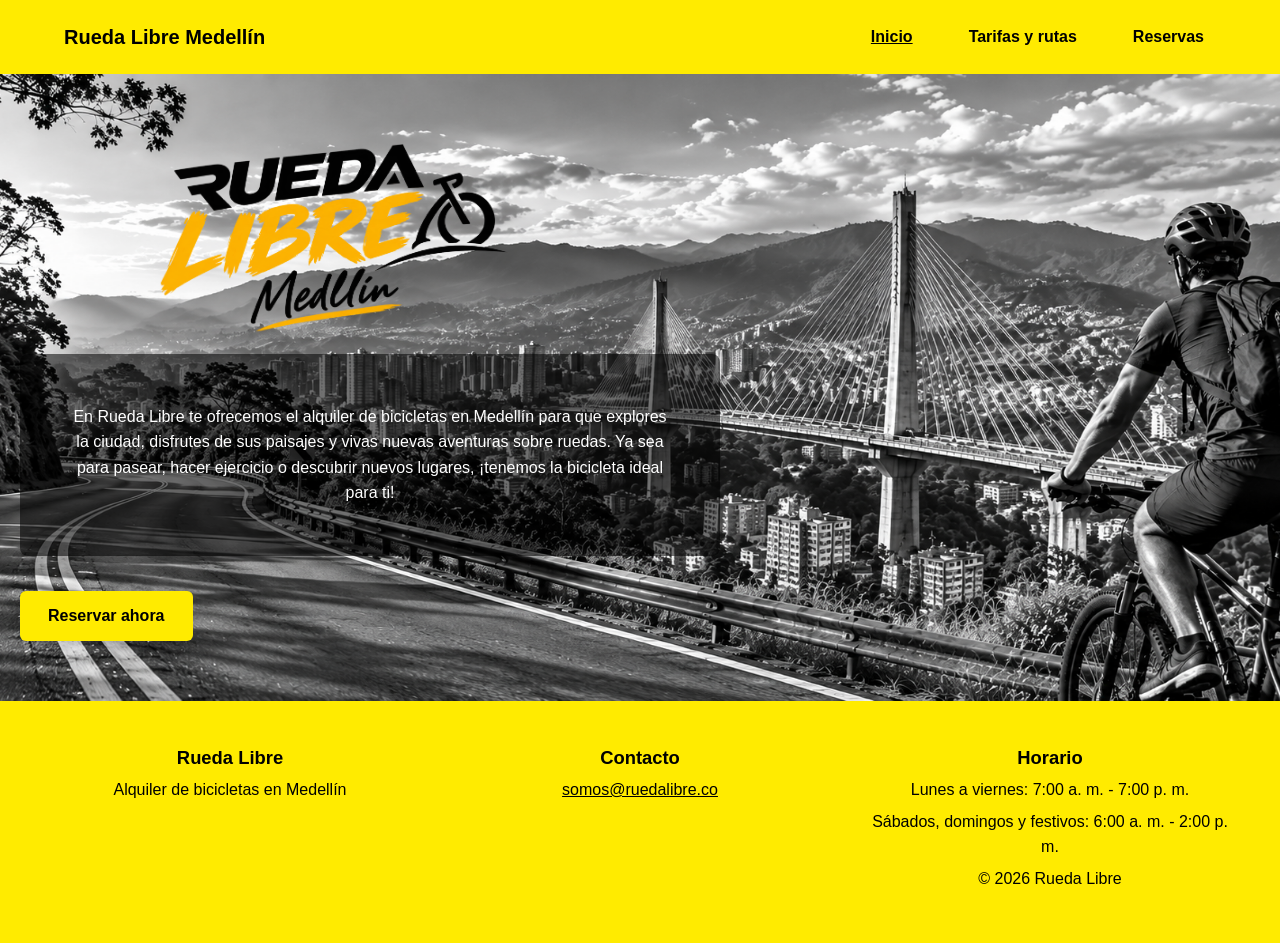
<file: index.html>
<!DOCTYPE html>
<html lang="es">
<head>
    <meta charset="UTF-8">
    <meta name="viewport" content="width=device-width, initial-scale=1.0">
    <title>Rueda Libre | Alquiler de bicicletas en Medellín</title>
    <meta name="description" content="Alquiler de bicicletas y recorridos guiados en Medellín.">
    <link rel="stylesheet" href="style.css/style.css">
</head>
<body>

    <header class="encabezado">
        <a href="index.html" class="marca">Rueda Libre Medellín</a>

        <button class="menu-toggle" type="button" aria-expanded="false"
                aria-controls="menu-principal" aria-label="Abrir menú">
            <span></span><span></span><span></span>
        </button>

        <nav class="menu-principal" id="menu-principal" aria-label="Principal">
            <ul>
                <li class="desplegable">
                    <a href="index.html" aria-current="page">Inicio</a>
                    <ul class="submenu">
                        <li><a href="#quienes-somos">¿Quiénes somos?</a></li>
                        <li><a href="#servicios">Nuestros servicios</a></li>
                    </ul>
                </li>

                <li class="desplegable">
                    <a href="paginas/tarifas.html">Tarifas y rutas</a>
                    <ul class="submenu">
                        <li><a href="paginas/tarifas.html">Ver tarifas</a></li>
                        <li><a href="paginas/tarifas.html#recorridos">Recorridos guiados</a></li>
                    </ul>
                </li>

                <li class="desplegable">
                    <a href="paginas/reservas.html">Reservas</a>
                    <ul class="submenu">
                        <li><a href="#como-alquilar">¿Cómo alquilar?</a></li>
                        <li><a href="#encuentranos">Encuéntranos</a></li>
                    </ul>
                </li>
            </ul>
        </nav>
    </header>

    <section class="portada">
        <div class="imgprincipal">
            <img src="img/file_00000000456081f5a34f9befe097cce7.png" alt="Ciclistas recorriendo Medellín">
        </div>

        <img src="img/Rueda Libre Medellín en movimiento.png" alt="Logo de Rueda Libre" class="logo">

        <p class="descripcion">
            En Rueda Libre te ofrecemos el alquiler de bicicletas en Medellín para que explores la ciudad, disfrutes de sus paisajes y vivas nuevas aventuras sobre ruedas. Ya sea para pasear, hacer ejercicio o descubrir nuevos lugares, ¡tenemos la bicicleta ideal para ti!
        </p>
        <a href="paginas/reservas.html" class="boton-principal">Reservar ahora</a>
    </section>

    <section id="quienes-somos">
        <h2>¿Quiénes somos?</h2>
        <p>Somos un negocio de alquiler de bicicletas en Medellín, creado para que disfrutes la ciudad de una manera divertida, saludable y sostenible. Queremos que vivas nuevas experiencias, explores diferentes lugares y recorras cada camino sobre dos ruedas. ¡Anímate a pedalear con nosotros!</p>
    </section>

    <section id="servicios">
        <h2>Nuestros servicios</h2>

        <div class="tarjetas">
            <article class="tarjeta">
                <h3>Alquiler de bicicletas</h3>
                <p>Bicicletas urbanas, de montaña y eléctricas por hora, medio día o día completo.</p>
                <a class="tarjeta-enlace" href="paginas/tarifas.html#tarifas-alquiler">Ver tarifas</a>
            </article>

            <article class="tarjeta">
                <h3>Mantenimiento</h3>
                <p>Revisamos frenos, cadena y llantas.</p>
                <ul>
                    <li>Ajuste de frenos</li>
                    <li>Lubricación de cadena</li>
                    <li>Cambio de llantas</li>
                </ul>
            </article>

            <article class="tarjeta">
                <h3>Recorridos guiados</h3>
                <p>Explora Medellín con nuestros recorridos en bicicleta.</p>
                <a class="tarjeta-enlace" href="paginas/tarifas.html#recorridos">Consultar recorridos y precios</a>
            </article>
        </div>
    </section>

    <section id="como-alquilar">
        <h2>¿Cómo alquilar?</h2>
        <p>En Rueda Libre alquilar tu bicicleta es muy fácil. Sigue estos sencillos pasos:</p>

        <ol class="pasos">
            <li>Elige tu bicicleta</li>
            <li>Reserva tu alquiler</li>
            <li>Realiza el pago</li>
            <li>Empieza tu aventura</li>
        </ol>

        <p class="nota"><strong>Incluye candado y casco.</strong></p>
        <a href="paginas/reservas.html" class="boton-principal">Reservar ahora</a>
    </section>

    <section id="encuentranos">
        <h2>Encuéntranos</h2>
        <p>Ven y recorre Medellín con Rueda Libre.</p>
        <p>
            <a href="https://www.google.com/maps/search/?api=1&query=Medellin+Colombia"
               target="_blank" rel="noopener noreferrer">
                Ver ubicación en el mapa
            </a>
        </p>
    </section>

    <footer>
        <div class="pie-bloque">
            <h3>Rueda Libre</h3>
            <p>Alquiler de bicicletas en Medellín</p>
        </div>

        <div class="pie-bloque">
            <h3>Contacto</h3>
            <p><a href="mailto:somos@ruedalibre.co">somos@ruedalibre.co</a></p>
        </div>

        <div class="pie-bloque">
            <h3>Horario</h3>
            <p>Lunes a viernes: 7:00 a. m. - 7:00 p. m.</p>
            <p>Sábados, domingos y festivos: 6:00 a. m. - 2:00 p. m.</p>
            <p>© 2026 Rueda Libre</p>
        </div>
    </footer>

</body>
</html>
</file>
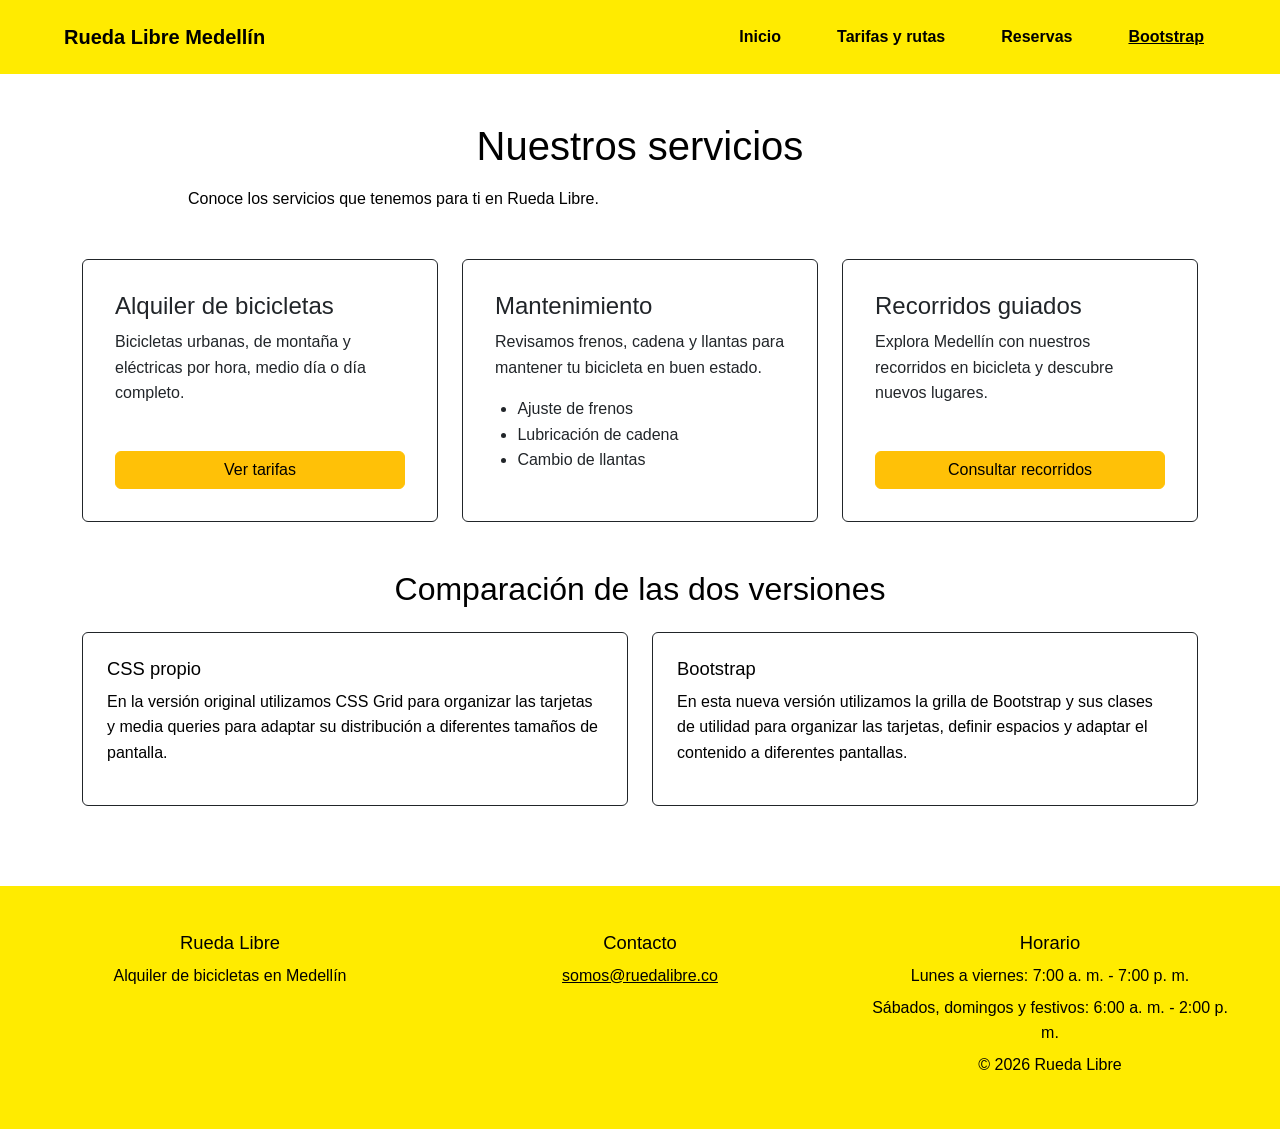
<file: paginas/boostrap.html>
<!DOCTYPE html>
<html lang="es">
<head>
    <meta charset="UTF-8">
    <meta name="viewport" content="width=device-width, initial-scale=1.0">

    <title>Servicios Bootstrap | Rueda Libre</title>
    <link href="https://cdn.jsdelivr.net/npm/bootstrap@5.3.3/dist/css/bootstrap.min.css" rel="stylesheet">

    <link rel="stylesheet" href="../style.css/style.css">
</head>

<body>

    <header class="encabezado">
        <a href="../index.html" class="marca">Rueda Libre Medellín</a>

        <nav class="menu-principal">
            <ul>
                <li><a href="../index.html">Inicio</a></li>
                <li><a href="tarifas.html">Tarifas y rutas</a></li>
                <li><a href="reservas.html">Reservas</a></li>
                <li><a href="bootstrap.html" aria-current="page">Bootstrap</a></li>
            </ul>
        </nav>
    </header>

    <main class="container py-5">

        <h1 class="text-center mb-3">
            Nuestros servicios
        </h1>

        <p class="text-center mb-5">
            Conoce los servicios que tenemos para ti en Rueda Libre.
        </p>
        <div class="row g-4">

            <div class="col-12 col-md-6 col-lg-4">

                <div class="card h-100 p-3 border-dark">

                    <div class="card-body d-flex flex-column">

                        <h2 class="card-title h4">
                            Alquiler de bicicletas
                        </h2>

                        <p class="card-text">
                            Bicicletas urbanas, de montaña y eléctricas
                            por hora, medio día o día completo.
                        </p>

                        <a href="tarifas.html#tarifas-alquiler"
                           class="btn btn-warning mt-auto">
                            Ver tarifas
                        </a>
                    </div>
                </div>
            </div>
            <div class="col-12 col-md-6 col-lg-4">

                <div class="card h-100 p-3 border-dark">

                    <div class="card-body d-flex flex-column">

                        <h2 class="card-title h4">
                            Mantenimiento
                        </h2>

                        <p class="card-text">
                            Revisamos frenos, cadena y llantas
                            para mantener tu bicicleta en buen estado.
                        </p>

                        <ul>
                            <li>Ajuste de frenos</li>
                            <li>Lubricación de cadena</li>
                            <li>Cambio de llantas</li>
                        </ul>
                    </div>
                </div>
            </div>
            <div class="col-12 col-md-6 col-lg-4">
                <div class="card h-100 p-3 border-dark">
                    <div class="card-body d-flex flex-column">
                        <h2 class="card-title h4">
                            Recorridos guiados
                        </h2>
                        <p class="card-text">
                            Explora Medellín con nuestros recorridos
                            en bicicleta y descubre nuevos lugares.
                        </p>
                        <a href="tarifas.html#recorridos"
                           class="btn btn-warning mt-auto">
                            Consultar recorridos
                        </a>
                    </div>
                </div>
            </div>
        </div>
        <section class="mt-5">
            <h2 class="text-center mb-4">
                Comparación de las dos versiones
            </h2>
            <div class="row g-4">
                <div class="col-12 col-md-6">
                    <div class="border border-dark rounded p-4 h-100">
                        <h3>CSS propio</h3>
                        <p>
                            En la versión original utilizamos CSS Grid
                            para organizar las tarjetas y media queries
                            para adaptar su distribución a diferentes
                            tamaños de pantalla.
                        </p>
                    </div>
                </div>
                <div class="col-12 col-md-6">
                    <div class="border border-dark rounded p-4 h-100">
                        <h3>Bootstrap</h3>
                        <p>
                            En esta nueva versión utilizamos la grilla
                            de Bootstrap y sus clases de utilidad para
                            organizar las tarjetas, definir espacios
                            y adaptar el contenido a diferentes pantallas.
                        </p>
                    </div>
                </div>
            </div>
        </section>
    </main>
    <footer>
        <div class="pie-bloque">
            <h3>Rueda Libre</h3>
            <p>Alquiler de bicicletas en Medellín</p>
        </div>
        <div class="pie-bloque">
            <h3>Contacto</h3>
            <p>
                <a href="mailto:somos@ruedalibre.co">
                    somos@ruedalibre.co
                </a>
            </p>
        </div>
        <div class="pie-bloque">
            <h3>Horario</h3>
            <p>Lunes a viernes: 7:00 a. m. - 7:00 p. m.</p>
            <p>Sábados, domingos y festivos: 6:00 a. m. - 2:00 p. m.</p>
            <p>© 2026 Rueda Libre</p>
        </div>
    </footer>
</body>
</html>
</file>
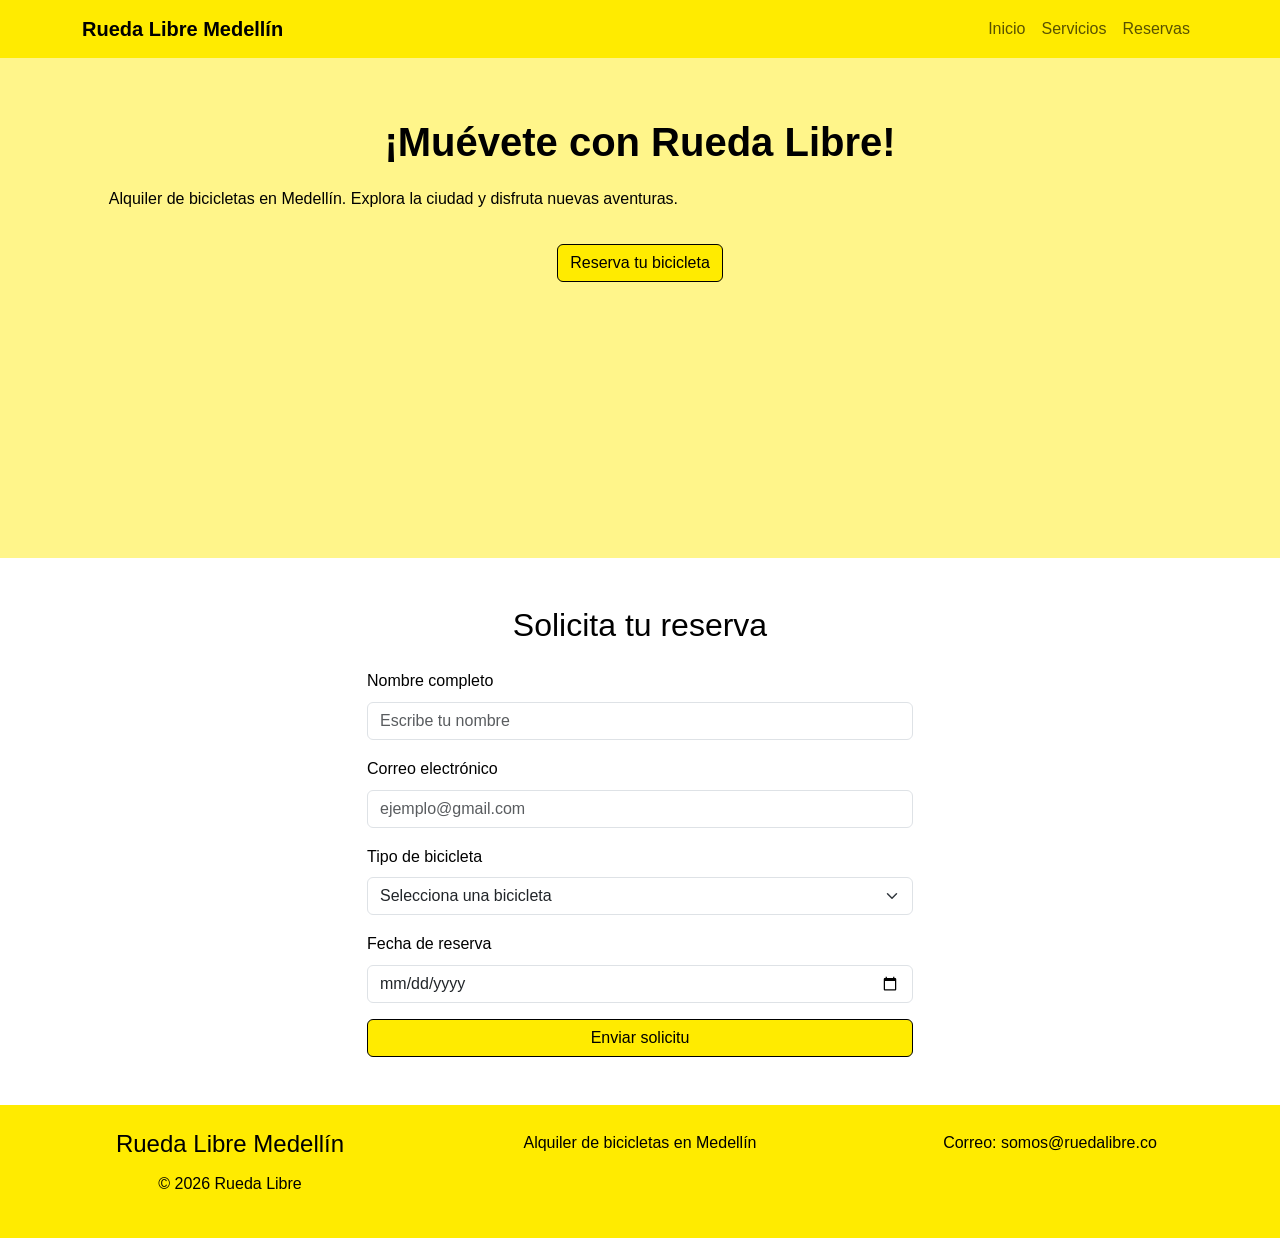
<file: paginas/landing-bootstrap.html>
<!DOCTYPE html>
<html lang="es">

<head>
    <meta charset="UTF-8">
    <meta name="viewport" content="width=device-width, initial-scale=1.0">
    <title>Rueda Libre | Bootstrap</title>
    <link href="https://cdn.jsdelivr.net/npm/bootstrap@5.3.3/dist/css/bootstrap.min.css" rel="stylesheet">
    <link rel="stylesheet" href="/style.css/style.css">
</head>
<body>
    <nav class="navbar navbar-expand-lg">
        <div class="container">
            <a class="navbar-brand fw-bold" href="#">
                Rueda Libre Medellín
            </a>
            <button class="navbar-toggler" type="button"
                data-bs-toggle="collapse"
                data-bs-target="#menu">
                <span class="navbar-toggler-icon"></span>
            </button>
            <div class="collapse navbar-collapse" id="menu">
                <ul class="navbar-nav ms-auto">
                    <li class="nav-item">
                        <a class="nav-link" href="#inicio">Inicio</a>
                    </li>
                    <li class="nav-item">
                        <a class="nav-link" href="#servicios">Servicios</a>
                    </li>
                    <li class="nav-item">
                        <a class="nav-link" href="#reservas">Reservas</a>
                    </li>
                </ul>
            </div>
        </div>
    </nav>
    <section class="portada" id="inicio">
        <div class="container">
            <h1 class="fw-bold">
                ¡Muévete con Rueda Libre!
            </h1>
            <p class="mt-3">
                Alquiler de bicicletas en Medellín.
                Explora la ciudad y disfruta nuevas aventuras.
            </p>
            <a href="#reservas" class="btn btn-amarillo mt-3">
                Reserva tu bicicleta
            </a>
        </div>
    </section>
    <section class="container py-5" id="servicios">
        <h2 class="text-center mb-4">
            Nuestros servicios
        </h2>
        <div class="row g-4">
            <div class="col-12 col-md-6 col-lg-4">
                <div class="card h-100">
                    <div class="card-body">
                        <h3 class="card-title">
                            Alquiler de bicicletas
                        </h3>
                        <p class="card-text">
                            Bicicletas urbanas, de montaña
                            y eléctricas.
                        </p>
                        <a href="tarifas.html"
                            class="btn btn-amarillo">
                            Ver tarifas
                        </a>
                    </div>
                </div>
            </div>
            <div class="col-12 col-md-6 col-lg-4">
                <div class="card h-100">
                    <div class="card-body">
                        <h3 class="card-title">
                            Mantenimiento
                        </h3>
                        <p class="card-text">
                            Revisamos frenos, cadena y llantas
                            para cuidar tu bicicleta.
                        </p>
                    </div>
                </div>
            </div>
            <div class="col-12 col-md-6 col-lg-4">
                <div class="card h-100">
                    <div class="card-body">
                        <h3 class="card-title">
                            Recorridos guiados
                        </h3>
                        <p class="card-text">
                            Conoce Medellín y disfruta
                            nuestros recorridos en bicicleta.
                        </p>
                        <a href="tarifas.html#recorridos"
                            class="btn btn-amarillo">
                            Ver recorridos
                        </a>
                    </div>
                </div>
            </div>
        </div>
    </section>
    <section class="container py-5" id="reservas">
        <h2 class="text-center mb-4">
            Solicita tu reserva
        </h2>
        <div class="row justify-content-center">
            <div class="col-12 col-md-8 col-lg-6">
                <form>
                    <div class="mb-3">
                        <label class="form-label">
                            Nombre completo
                        </label>
                        <input type="text" class="form-control"
                            placeholder="Escribe tu nombre" required>
                    </div>
                    <div class="mb-3">
                        <label class="form-label">
                            Correo electrónico
                        </label>
                        <input type="email" class="form-control"
                            placeholder="ejemplo@gmail.com" required>
                    </div>
                    <div class="mb-3">
                        <label class="form-label">
                            Tipo de bicicleta
                        </label>
                        <select class="form-select" required>
                            <option value="">Selecciona una bicicleta</option>
                            <option>Urbana</option>
                            <option>Montaña</option>
                            <option>Eléctrica</option>
                        </select>
                    </div>
                    <div class="mb-3">
                        <label class="form-label">
                            Fecha de reserva
                        </label>
                        <input type="date" class="form-control" required>
                    </div>
                    <button type="button"
                        class="btn btn-amarillo w-100"
                        data-bs-toggle="modal"
                        data-bs-target="#modalReserva">
                        Enviar solicitu
                    </button>
                </form>
            </div>
        </div>
    </section>
    <div class="modal fade" id="modalReserva" tabindex="-1">
        <div class="modal-dialog">
            <div class="modal-content">
                <div class="modal-header">
                    <h5 class="modal-title">
                        Rueda Libre
                    </h5>
                    <button type="button"
                        class="btn-close"
                        data-bs-dismiss="modal">
                    </button>
                </div>
                <div class="modal-body">
                    Gracias por tu interés en Rueda Libre.
                    Tu solicitud está lista para ser revisada.
                </div>
                <div class="modal-footer">
                    <button type="button"
                        class="btn btn-amarillo"
                        data-bs-dismiss="modal">
                        Cerrar
                    </button>
                </div>
            </div>
        </div>
    </div>
    <footer>
        <h4>Rueda Libre Medellín</h4>
        <p>Alquiler de bicicletas en Medellín</p>
        <p>Correo: somos@ruedalibre.co</p>
        <p>© 2026 Rueda Libre</p>
    </footer>


  

    <script src="https://cdn.jsdelivr.net/npm/bootstrap@5.3.3/dist/js/bootstrap.bundle.min.js"></script>

</body>
</html>
</file>
<file: style.css/style.css>
*{
    padding: 0%;
    margin: 0%;
    box-sizing: border-box;
    font-family: 'Lucida Sans', 'Lucida Sans Regular', 'Lucida Grande', 'Lucida Sans Unicode', Geneva, Verdana, sans-serif;
}
body {
    margin: 0;
    min-height: 100vh;
    display: flex;
    flex-direction: column;
    line-height: 1.6;
    color: black;
    background: #fff;
}
img {
    max-width: 100%;
    height: auto;
    display: block;
}
h1 { font-size: clamp(1.75rem, 5vw, 2.5rem); line-height: 1.2; margin-bottom: 0.5em; }
h2 { font-size: clamp(1.4rem, 3.5vw, 2rem); line-height: 1.2; margin-bottom: 0.6em; }
h3 { font-size: 1.15rem; line-height: 1.3; margin-bottom: 0.4em; }
p  { margin-bottom: 1em; max-width: 70ch; }
main ul,
section ul { 
    padding-left: 1.4rem; margin-bottom: 1em; 
}
:focus-visible {
    outline: 3px solid black;
    outline-offset: 2px;
}
.encabezado {
    position: sticky;
    top: 0;
    z-index: 20;
    display: flex;
    align-items: center;
    justify-content: space-between;
    gap: 1rem;
    background-color: #ffeb00;
    padding: 1rem 5%;
}
.marca {
    font-size: 20px;
    font-weight: bold;
    color: black;
    text-decoration: none;
}
.menu-toggle {
    display: inline-flex;
    flex-direction: column;
    justify-content: center;
    gap: 5px;
    width: 44px;
    height: 44px;
    padding: 10px;
    background: transparent;
    border: 2px solid black;
    border-radius: 6px;
    cursor: pointer;
}
.menu-toggle span {
    display: block;
    height: 2px;
    background: black;
    border-radius: 2px;
    transition: transform 0.2s, opacity 0.2s;
}
.menu-toggle[aria-expanded="true"] span:nth-child(1) { transform: translateY(7px) rotate(45deg); }
.menu-toggle[aria-expanded="true"] span:nth-child(2) { opacity: 0; }
.menu-toggle[aria-expanded="true"] span:nth-child(3) { transform: translateY(-7px) rotate(-45deg); }
.menu-principal {
    display: none;
    position: absolute;
    top: 100%;
    left: 0;
    right: 0;
    max-height: calc(100vh - 4.5rem);
    overflow-y: auto;
    background-color: #ffeb00;
    border-top: 1px solid rgba(0, 0, 0, 0.2);
    padding: 0.5rem 5% 1rem;
}
.menu-principal.abierto { 
    display: block; 
}
.menu-principal ul {
    display: flex;
    flex-direction: column;
    list-style: none;
    padding: 0;
    margin: 0;
}
.menu-principal li { 
    position: relative; 
}
.menu-principal a {
    display: block;
    color: black;
    text-decoration: none;
    padding: 0.7rem 0.5rem;
}
.menu-principal a:hover { 
    background-color: #fff58a; 
}
.menu-principal a[aria-current="page"] { text-decoration: underline; }
.menu-principal > ul > li > a {
    font-weight: bold;
    border-bottom: 1px solid rgba(0, 0, 0, 0.15);
}
.menu-principal .submenu {
    display: block;
    padding: 0 0 0 1rem;
}
.menu-principal .submenu a {
    font-size: 0.95rem;
    padding: 0.5rem;
}
.menu-principal .submenu li { 
    width: 100%; 
}
.portada {
    position: relative;
    min-height: 520px;
    display: flex;
    flex-direction: column;
    justify-content: space-between;
    gap: 20px;
    padding: 20px 16px;
    margin: 0;
}
.imgprincipal {
    position: absolute;
    inset: 0;
    z-index: 0;
}
.imgprincipal img {
    width: 100%;
    height: 100%;
    object-fit: cover;
    display: block;
}
.logo {
    position: relative;
    z-index: 1;
    align-self: flex-start;
    width: clamp(160px, 45vw, 400px);
    margin-left: 4%;
}
.descripcion {
    position: relative;
    z-index: 1;
    color: white;
    background: rgba(0, 0, 0, 0.55);
    padding: 20px;
    border-radius: 8px;
    max-width: 700px;
    margin: 0;
}
.boton-principal {
    position: relative;
    z-index: 1;
    display: inline-block;
    align-self: flex-start;
    margin-top: 15px;
    padding: 12px 28px;
    background-color: #ffeb00;
    color: black;
    text-decoration: none;
    font-weight: bold;
    border-radius: 6px;
}
.boton-principal:hover { background-color: #fff58a; }
#quienes-somos,
#servicios,
#como-alquilar,
#encuentranos {
    display: none;
    width: 100%;
    padding: 40px 5%;
    max-width: 900px;
    margin: 0 auto;
    scroll-margin-top: 5rem;
}
#quienes-somos:target,
#servicios:target,
#como-alquilar:target,
#encuentranos:target {
    display: block;
}
body:has(#quienes-somos:target, #servicios:target, #como-alquilar:target, #encuentranos:target) .portada {
    display: none;
}
.tarjetas {
    display: grid;
    grid-template-columns: 1fr;
    gap: 1.25rem;
    margin-top: 1.25rem;
}
.tarjeta {
    display: flex;
    flex-direction: column;
    padding: 1.5rem;
    background: #fff;
    border: 1px solid black;
    border-radius: 8px;
}
.tarjeta .tarjeta-enlace {
    margin-top: auto;
    font-weight: bold;
}
.pasos {
    display: grid;
    grid-template-columns: 1fr;
    gap: 1rem;
    list-style: none;
    padding: 0;
    margin: 1.25rem 0;
    counter-reset: paso;
}
.pasos li {
    position: relative;
    padding: 1rem 1rem 1rem 3.5rem;
    background: #fff58a;
    border-radius: 8px;
    font-weight: bold;
    counter-increment: paso;
}
.pasos li::before {
    content: counter(paso);
    position: absolute;
    left: 1rem;
    top: 50%;
    transform: translateY(-50%);
    width: 1.9rem;
    height: 1.9rem;
    display: grid;
    place-items: center;
    background: black;
    color: #ffeb00;
    border-radius: 50%;
    font-size: 0.95rem;
}

.nota {
    padding: 0.9rem 1.1rem;
    background: #fffbd0;
    border-left: 4px solid #ffeb00;
    border-radius: 0 8px 8px 0;
}
.titulo-pagina {
    padding: 2rem 5%;
    background-color: #fff58a;
    text-align: center;
}

.titulo-pagina h1 { margin: 0; }

main {
    flex: 1;
    width: 100%;
    max-width: 900px;
    margin: 0 auto;
    padding: 40px 5%;
}

main section {
     margin-bottom: 2rem; 
}
.tabla-contenedor {
    overflow-x: auto;
    margin-bottom: 1.5rem;
}

.tabla-tarifas {
    width: 100%;
    border-collapse: collapse;
    border: 1px solid black;
}

.tabla-tarifas caption {
    padding: 0.5rem 0;
    text-align: left;
    font-weight: bold;
}

.tabla-tarifas th,
.tabla-tarifas td {
    border: 1px solid black;
    padding: 8px;
    text-align: left;
}

.tabla-tarifas thead th {
     background-color: #ffeb00; 
}
.contacto-tarjeta {
    max-width: 560px;
    padding: 1.5rem;
    background: #fff;
    border: 1px solid black;
    border-radius: 8px;
    margin-bottom: 1.5rem;
}

dt {
     font-weight: bold; margin-top: 0.75rem; 
}

footer {
    display: grid;
    grid-template-columns: 1fr;
    background-color: #ffeb00;
}

.pie-bloque {
    background-color: #ffeb00;
    color: black;
    padding: 1.25rem 5%;
}

.pie-bloque h3 { margin-bottom: 0.4em; }
.pie-bloque p { margin-bottom: 0.4em; }
.pie-bloque a { color: black; }

@media (min-width: 640px) {
    .portada { padding: 30px 40px; }
    .logo { margin-left: 6%; }
    .descripcion { padding: 30px; }

    .tarjetas { grid-template-columns: repeat(2, 1fr); }
    .pasos { grid-template-columns: repeat(2, 1fr); }

    footer { grid-template-columns: repeat(2, 1fr); }
    footer .pie-bloque:last-child { grid-column: 1 / -1; }
}
@media (max-width: 639px) {
    .tabla-contenedor { overflow-x: visible; }

    .tabla-tarifas,
    .tabla-tarifas tbody,
    .tabla-tarifas tr,
    .tabla-tarifas th,
    .tabla-tarifas td,
    .tabla-tarifas caption { 
        display: block; 
    }

    .tabla-tarifas {
         border: 0; 
    }
    .tabla-tarifas thead {
        position: absolute;
        width: 1px;
        height: 1px;
        overflow: hidden;
        clip: rect(0 0 0 0);
    }

    .tabla-tarifas tr {
        margin-bottom: 1rem;
        border: 1px solid black;
        border-radius: 8px;
        overflow: hidden;
    }

    .tabla-tarifas th,
    .tabla-tarifas td { border: 0; }

    .tabla-tarifas tbody th { 
        background-color: #ffeb00; 
    }

    .tabla-tarifas td {
        display: flex;
        justify-content: space-between;
        gap: 1rem;
        text-align: right;
        border-top: 1px solid rgba(0, 0, 0, 0.2);
    }

    .tabla-tarifas td::before {
        content: attr(data-label);
        font-weight: bold;
        text-align: left;
    }
}
@media (min-width: 960px) {
    .portada { min-height: 500px; padding: 30px 40px; }
    .logo { margin-left: 9%; }
    .descripcion { padding: 50px; }

    .tarjetas { grid-template-columns: repeat(3, 1fr); }
    .pasos { grid-template-columns: repeat(4, 1fr); }

    footer { grid-template-columns: repeat(3, 1fr); }
    footer .pie-bloque:last-child { grid-column: auto; }

    /* Menú horizontal con desplegables (tu diseño original) */
    .menu-toggle { display: none; }

    .menu-principal {
        display: block;
        position: static;
        max-height: none;
        overflow: visible;
        padding: 0;
        background: transparent;
        border: 0;
    }

    .menu-principal > ul {
        flex-direction: row;
        justify-content: right;
        align-items: center;
        flex-wrap: wrap;
        gap: 2rem;
    }

    .menu-principal > ul > li > a {
        padding: 0.5rem 0.75rem;
        border-bottom: 0;
    }

    .menu-principal > ul > li:hover {
        cursor: pointer;
        background-color: #fff;
    }

    .menu-principal > ul > li > a:hover { 
        background: transparent; 
    }

    .menu-principal .submenu {
        display: none;
        position: absolute;
        top: 100%;
        left: 0;
        min-width: 200px;
        background-color: #ffeb00;
        padding: 0.1rem;
        z-index: 8;
    }

    .menu-principal .desplegable:hover > .submenu,
    .menu-principal .desplegable:focus-within > .submenu {
        display: flex;
        flex-direction: column;
        align-items: stretch;
    }
    .menu-principal .submenu a { 
        padding: 0.5rem;
    }
    .menu-principal .submenu a:hover {
         background-color: #fff58a; 
    }
}
@media (prefers-reduced-motion: reduce) {
    * { transition: none !important; }
}
body {
    font-family: Arial, sans-serif;
    background-color: white;
}
.navbar {
    background-color: #ffeb00;
}
.portada {
    background-color: #fff58a;
    padding: 60px 20px;
    text-align: center;
}
.btn-amarillo {
    background-color: #ffeb00;
    color: black;
    border: 1px solid black;
}
.btn-amarillo:hover {
    background-color: #fff58a;
    color: black;
}
.card {
    border: 1px solid black;
}
footer {
    background-color: #ffeb00;
    padding: 25px;
    text-align: center;
}
</file>
